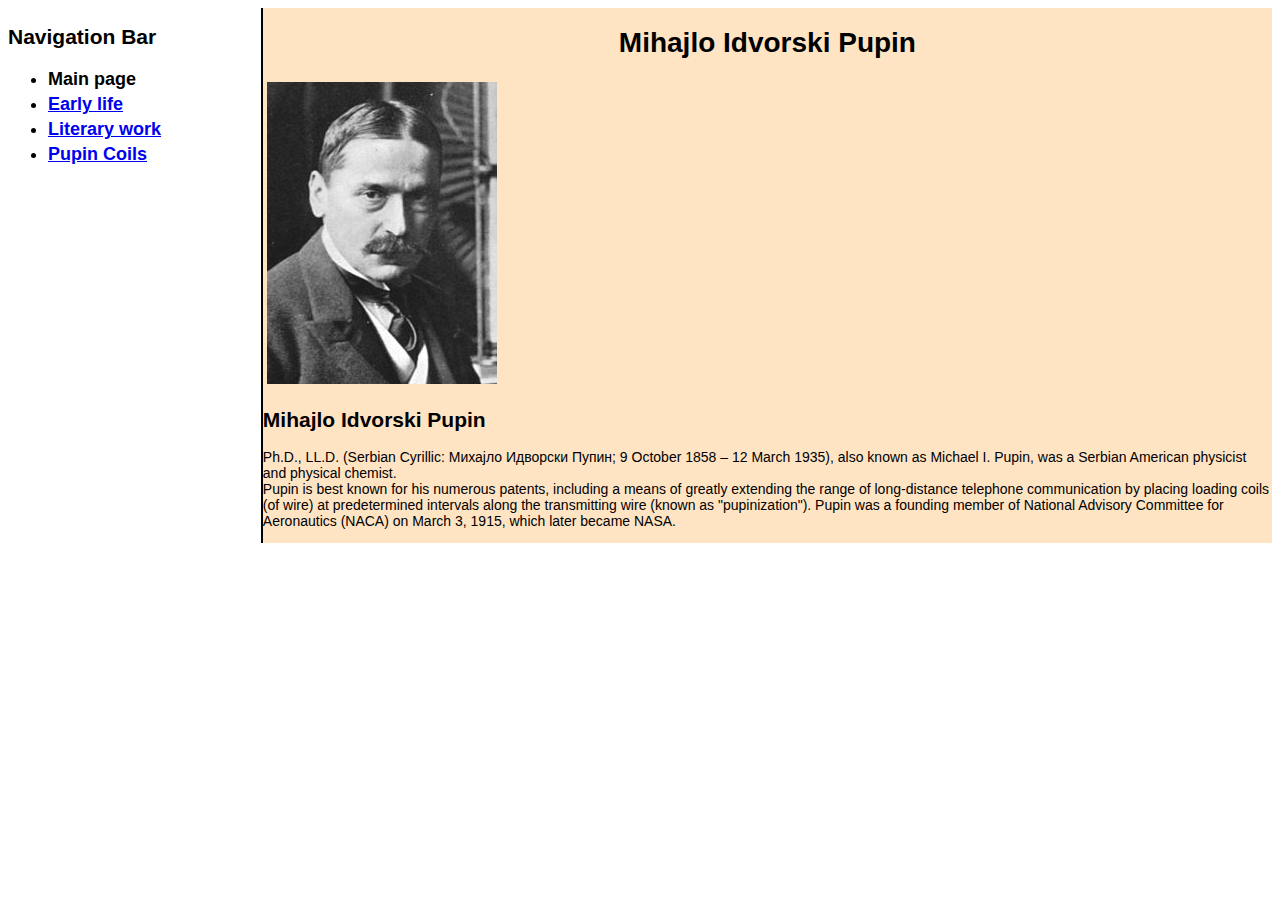
<file: index.html>
<!DOCTYPE html>
<html lang="en">
<head>
<title>Mihajlo Pupin</title>
  <meta charset="utf-8">
<link rel="stylesheet" type="text/css" href="style.css">
</head>
<body>

  <div class="Container">
    <div class="floatright" >
      <header>
        <h1>Mihajlo Idvorski Pupin</h1>  
      </header>
      
      <section>
        <img src="life/pupin.jpg" alt="Pupin">  
  
<h2>Mihajlo Idvorski Pupin</h2><p> Ph.D., LL.D. (Serbian Cyrillic: Михајло Идворски Пупин; 9 October 1858 – 12 March 1935), also known as Michael I. Pupin, was a Serbian American physicist and physical chemist. <br>

    Pupin is best known for his numerous patents, including a means of greatly extending the range of long-distance telephone communication by placing loading coils (of wire) at predetermined intervals along the transmitting wire (known as "pupinization"). 

    Pupin was a founding member of National Advisory Committee for Aeronautics (NACA) on March 3, 1915, which later became NASA.</p>
</section>
    </div>

  <div class="floatleft" >
<nav>
    <h2>Navigation Bar</h2>
    <ul>
    <li>Main page</li>
    <li><a href="life/Pupins-life.html">Early life</a></li>
    <li><a href="work/Pupins-work.html">Literary work</a></li>
    <li><a href="coils/pupin-coils.html">Pupin Coils</a></li>
    </ul>
</nav>
  </div>
  <footer>
    
  </footer>

</div>


</body>
</html>
</file>
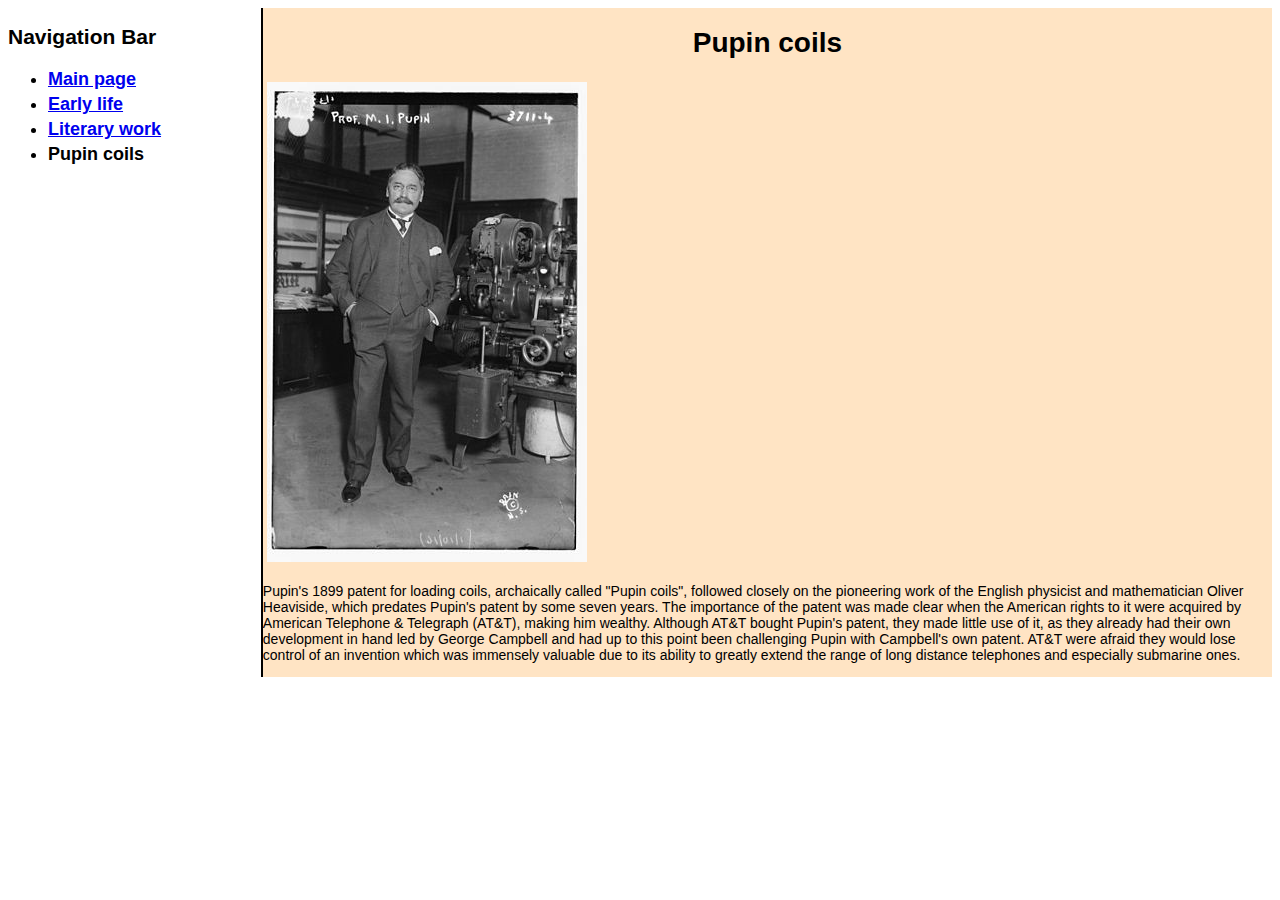
<file: Coils/pupin-coils.html>
<!doctype html>
<html lang="en">

<head>
<title>Pupin Coils</title>
<meta charset="UTF-8">
<link rel="stylesheet" type="text/css" href="../style.css">
</head>

<body>
        <div class="container">
        	<div class="floatleft">
        <nav>
                  <h2>Navigation Bar</h2>
                <ul>
                <li><a href="../index.html">Main page</a></li>
                <li><a href="../life/Pupins-life.html">Early life</a></li>
                <li><a href="../work/Pupins-work.html">Literary work</a></li>
                <li>Pupin coils</li>
            
                </ul>
        </nav>
</div>

<div class="floatright">

<header>
        <h1>Pupin coils</h1>
</header>
<section>
<img src="1916.jpg" alt="Pupin 1916">

<p>Pupin's 1899 patent for loading coils, archaically called "Pupin coils", followed closely on the pioneering work of the English physicist and mathematician Oliver Heaviside, 
    which predates Pupin's patent by some seven years. The importance of the patent was made clear when the American rights to it were acquired by American Telephone & Telegraph (AT&T), 
    making him wealthy. Although AT&T bought Pupin's patent, they made little use of it, as they already had their own development in hand led by George Campbell and had up to this point been challenging Pupin with Campbell's own patent.
     AT&T were afraid they would lose control of an invention which was immensely valuable due to its ability to greatly extend the range of long distance telephones and especially submarine ones.</p>
</section>
</div>
</div>
<footer>
        
</footer>
</body>





</html>
</file>
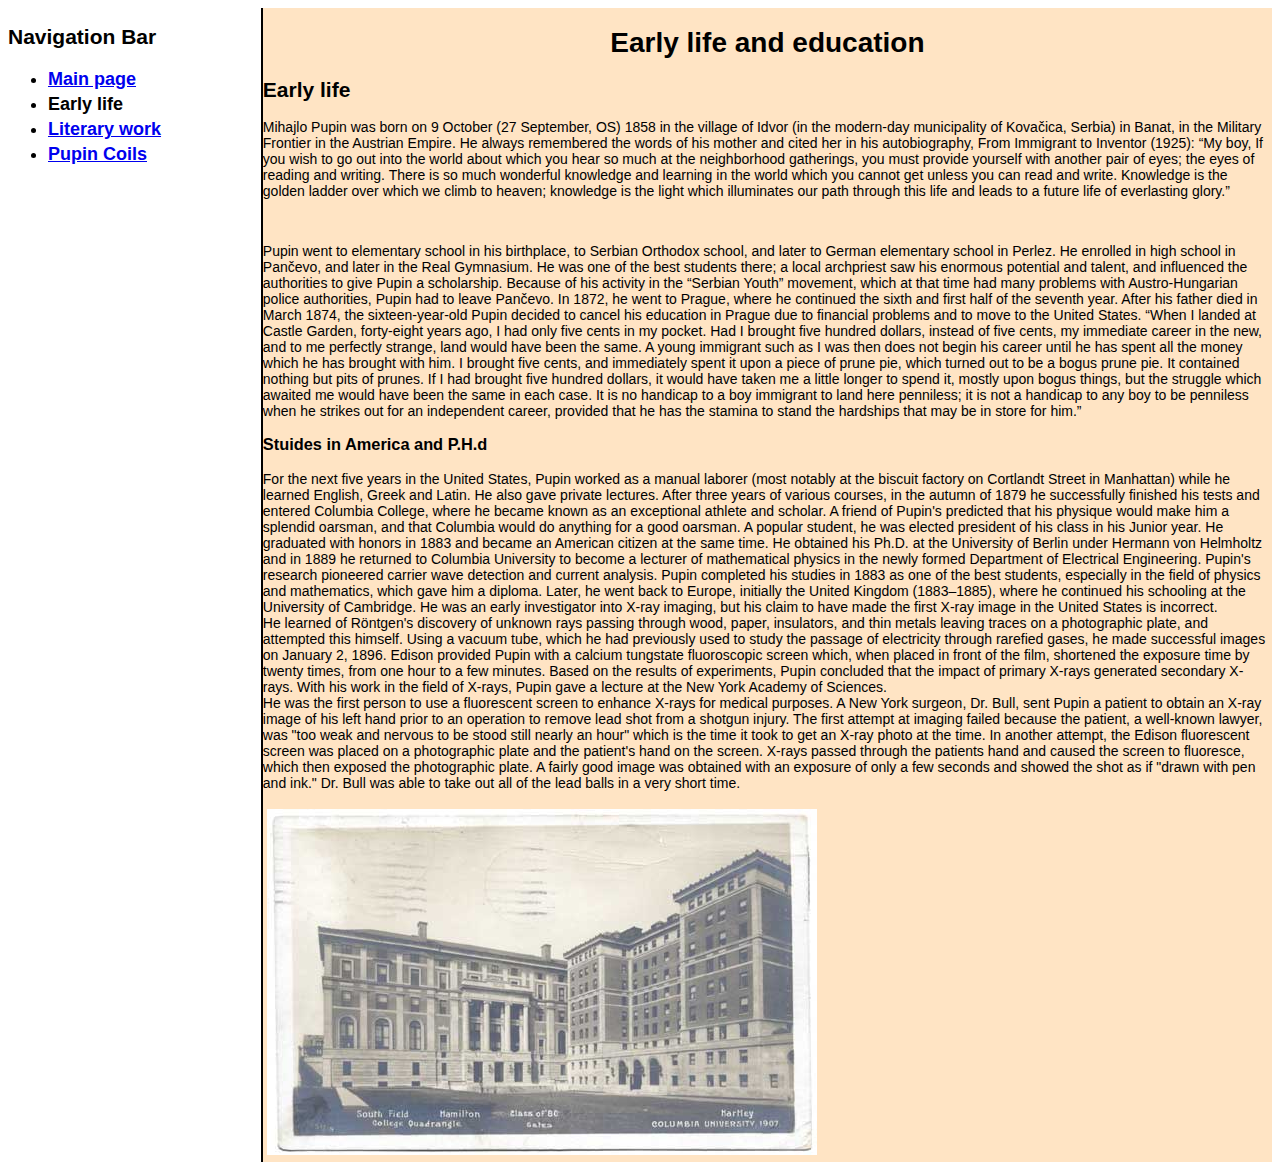
<file: life/Pupins-life.html>
<!doctype html>
<html lang="en">

<head>
<title>Early life</title>
<meta charset="UTF-8">
<link rel="stylesheet" type="text/css" href="../style.css">
</head>

<body>
    <div class="Container">
    <div class="floatleft" >
        <nav>
        <h2>Navigation Bar</h2>
    <ul>
        <li><a href="../index.html">Main page</a></li>
        <li>Early life</li>
        <li><a href="../work/Pupins-work.html">Literary work</a></li>
        <li><a href="../coils/Pupin-coils.html">Pupin Coils</a></li>
    </ul>
</nav>
       </div>
	<div class="floatright">
<header>
        <h1>Early life and education</h1>
    
    </header>
    <section>
    <h2>Early life</h2>
    <p>
        Mihajlo Pupin was born on 9 October (27 September, OS) 1858 in the village of Idvor (in the modern-day municipality of Kovačica, Serbia) in Banat, in the Military Frontier in the Austrian Empire. He always remembered the words of his mother and cited her in his autobiography, From Immigrant to Inventor (1925):
        
        “My boy, If you wish to go out into the world about which you hear so much at the neighborhood gatherings, you must provide yourself with another pair of eyes; the eyes of reading and writing. There is so much wonderful knowledge and learning in the world which you cannot get unless you can read and write. Knowledge is the golden ladder over which we climb to heaven; knowledge is the light which illuminates our path through this life and leads to a future life of everlasting glory.”
        </p>
        <br>

        <p>Pupin went to elementary school in his birthplace, to Serbian Orthodox school, and later to German elementary school in Perlez. He enrolled in high school in Pančevo, and later in the Real Gymnasium. He was one of the best students there; a local archpriest saw his enormous potential and talent, and influenced the authorities to give Pupin a scholarship.

            Because of his activity in the “Serbian Youth” movement, which at that time had many problems with Austro-Hungarian police authorities, Pupin had to leave Pančevo. In 1872, he went to Prague, where he continued the sixth and first half of the seventh year. After his father died in March 1874, the sixteen-year-old Pupin decided to cancel his education in Prague due to financial problems and to move to the United States.
            
            “When I landed at Castle Garden, forty-eight years ago, I had only five cents in my pocket. Had I brought five hundred dollars, instead of five cents, my immediate career in the new, and to me perfectly strange, land would have been the same. A young immigrant such as I was then does not begin his career until he has spent all the money which he has brought with him. I brought five cents, and immediately spent it upon a piece of prune pie, which turned out to be a bogus prune pie. It contained nothing but pits of prunes. If I had brought five hundred dollars, it would have taken me a little longer to spend it, mostly upon bogus things, but the struggle which awaited me would have been the same in each case. It is no handicap to a boy immigrant to land here penniless; it is not a handicap to any boy to be penniless when he strikes out for an independent career, provided that he has the stamina to stand the hardships that may be in store for him.”
            
        </p>

        

        <h3>Stuides in America and P.H.d</h3>

        <p>For the next five years in the United States, Pupin worked as a manual laborer (most notably at the biscuit factory on Cortlandt Street in Manhattan) while he learned English, Greek and Latin. He also gave private lectures. After three years of 
            various courses, in the autumn of 1879 he successfully finished his tests and entered Columbia College, where he became known as an exceptional athlete and scholar. A friend of Pupin's predicted that his physique would make him a splendid oarsman, and that Columbia would do anything for a good oarsman. A popular student, he was elected president of his class in his Junior year. He graduated with honors in 1883 and became an American citizen at the same time.
            He obtained his Ph.D. at the University of Berlin under Hermann von Helmholtz and in 1889 he returned to Columbia University to become a lecturer of mathematical physics in the newly formed Department of Electrical Engineering. Pupin's research pioneered carrier wave detection and current analysis.
            Pupin completed his studies in 1883 as one of the best students, especially in the field of physics and mathematics, which gave him a diploma. Later, he went back to Europe, initially the United Kingdom (1883–1885), where he continued his schooling at the University of Cambridge. He was an early investigator into X-ray imaging, but his claim to have made the first X-ray image in the United States is incorrect.<br> He learned of Röntgen's discovery of unknown rays passing through wood, paper, insulators, and thin metals leaving traces on a photographic plate, and attempted this himself. Using a vacuum tube, which he had previously used to study the passage of
            electricity through rarefied gases, he made successful images on January 2, 1896. Edison provided Pupin with a calcium tungstate fluoroscopic screen which, when placed in front of the film, shortened the exposure time by twenty times, from one hour to a few minutes. Based on the results of experiments, Pupin concluded that the impact of primary X-rays generated secondary X-rays. With his work in the field of X-rays, Pupin gave a lecture at the New York Academy of Sciences.<br> He was the first person to use a fluorescent screen to enhance X-rays for medical purposes. A New York surgeon, Dr. Bull, sent Pupin a patient to obtain an X-ray image of his left hand prior 
            to an operation to remove lead shot from a shotgun injury. The first attempt at imaging failed because the patient, a well-known lawyer, was "too weak and nervous to be stood still nearly an hour" which is the time it took to get an X-ray photo at the time. In another attempt, the Edison fluorescent screen was placed on a photographic plate and the patient's hand on the screen. X-rays passed through the patients hand and caused the screen to fluoresce, which then exposed the photographic plate. A fairly good image was obtained with an exposure of only a few seconds and showed the shot as if "drawn with pen and ink." Dr. Bull was able to take out all of the lead balls in a very short time.</p>

        





<img src="university.jpg" alt="University">
</section>
</div>
    </div>
<footer>

</footer>



</body>





</html>
</file>
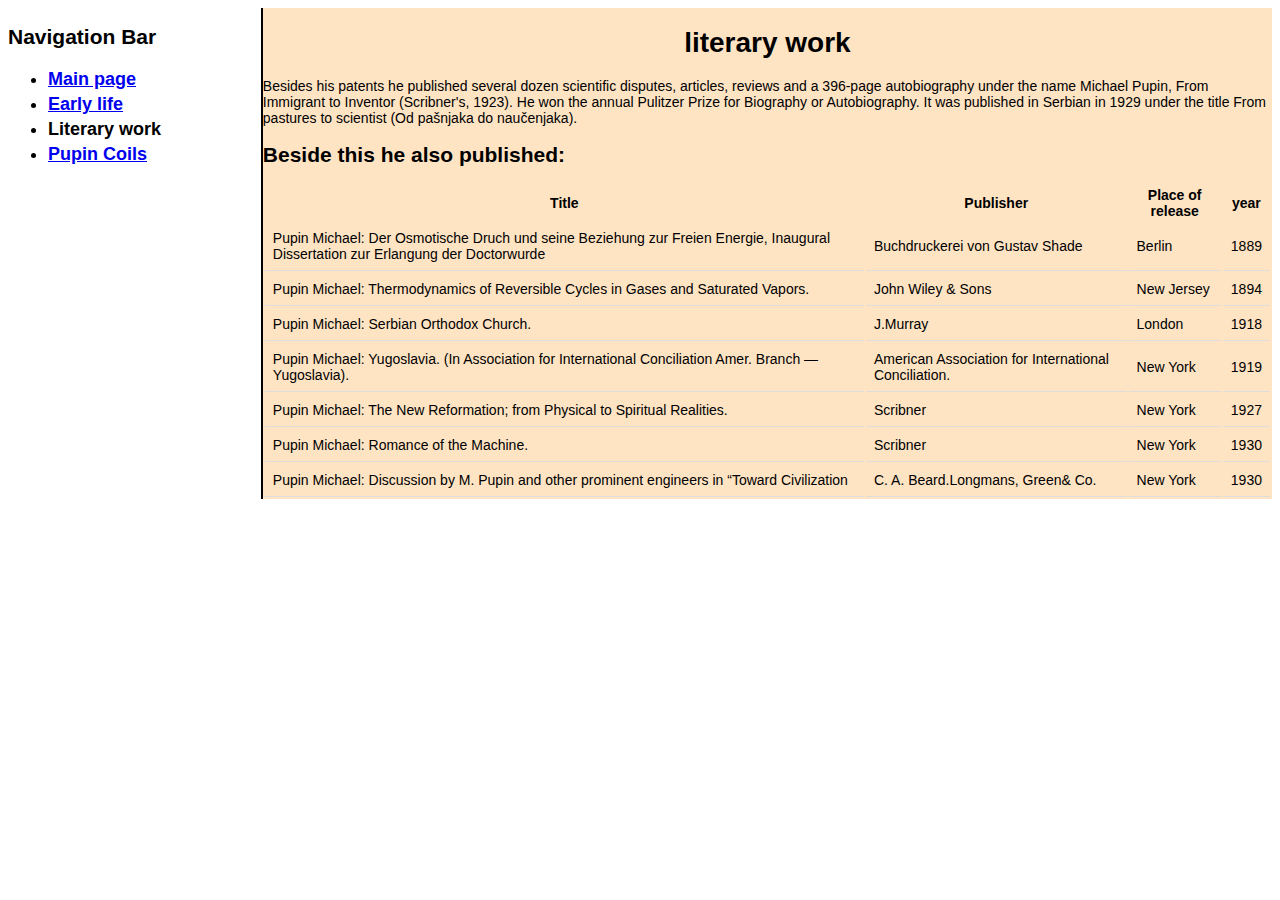
<file: work/Pupins-work.html>
<!doctype html>
<html lang="en">

<head>
<title>Literary work</title>
<meta charset="UTF-8">
<link rel="stylesheet" type="text/css" href="../style.css">
</head>

<body>
    <div class="Container">
    <div class="floatleft" >
<nav>
      <h2>Navigation Bar</h2>
    <ul>
        <li><a href="../index.html">Main page</a></li>
        <li><a href="../life/Pupins-life.html">Early life</a></li>
        <li>Literary work</li>
        <li><a href="../coils/pupin-coils.html">Pupin Coils</a></li>
    
    </ul>
  </nav>
</div>
 <div class="floatright" >
   
      <header>
      <h1>literary work</h1>
    </header> 
  
    <section>
<p>Besides his patents he published several dozen scientific disputes, articles, reviews and a 396-page autobiography under the name Michael Pupin, From Immigrant to Inventor (Scribner's, 1923). He won the annual Pulitzer Prize for Biography or Autobiography. It was published in Serbian in 1929 under the title From pastures to scientist (Od pašnjaka do naučenjaka). </p>

        <h2>Beside this he also published:</h2>
        <table >
            <tr>
              <th>Title</th>
              <th>Publisher</th>
              <th>Place of release</th>
              <th>year</th>
              
            </tr>
            <tr>
              <td>Pupin Michael: Der Osmotische Druch und seine Beziehung zur Freien Energie, Inaugural Dissertation zur Erlangung der Doctorwurde</td>
              <td> Buchdruckerei von Gustav Shade</td>
              <td>Berlin</td>
              <td>1889</td>
              
              
              <tr>
              <td>Pupin Michael: Thermodynamics of Reversible Cycles in Gases and Saturated Vapors. </td>
              <td>John Wiley & Sons</td>
              <td>New Jersey</td>
              <td>1894</td>

            </tr>
            <tr>
              <td>Pupin Michael: Serbian Orthodox Church.</td>
              <td>J.Murray</td>
              <td>London</td>
              <td>1918</td>
            
            
            </tr>

            <tr>
                <td> Pupin Michael: Yugoslavia. (In Association for International Conciliation Amer. Branch —Yugoslavia). </td>
                <td> American Association for International Conciliation.</td>
                <td>New York</td>
                <td>1919</td>
              
              </tr>
              <tr>
                <td>Pupin Michael: The New Reformation; from Physical to Spiritual Realities. </td>
                <td>Scribner</td>
                <td>New York</td>
                <td>1927</td>
              
              </tr>
              <tr>
                <td>Pupin Michael: Romance of the Machine.</td>
                <td>Scribner</td>
                <td>New York</td>
                <td>1930</td>
              </tr>
              <tr>
                <td>Pupin Michael: Discussion by M. Pupin and other prominent engineers in “Toward Civilization</td>
                <td>C. A. Beard.Longmans, Green& Co.</td>
                <td>New York</td>
                <td>1930</td>
              </tr>
          </table>
    
</section>
    </div>
</div>
<footer>

</footer>

</body>





</html>
</file>
<file: style.css>
body{
    font-family: Arial, Helvetica, sans-serif;
    font-size: 14px;
    

}

.container {
    width: 100%;
    height: auto;
  
}

.floatleft {
    float:left; 
    width: 20%;
    background-color: white;
    box-sizing: border-box;
    
}

.floatright {
    float: right;
    background-color: #FFE4C4 ;
    height: auto;
    width: 80%;
    box-sizing: border-box;
    border-left: 2px solid;

}

.th,td {
        padding: 8px;
        text-align: left;
        border-bottom: 1px solid #ddd; 
      }  
    tr:hover {background-color: #f5f5f5;} 

.th{
        background-color: azure;
    }


    img {
        padding: 4px;
    }

    h1{
        text-align: center;
    }

    li{
       font-size: 18px;
       font-weight: bold;
       color:black;
       line-height: 1.4em;
    }
</file>
